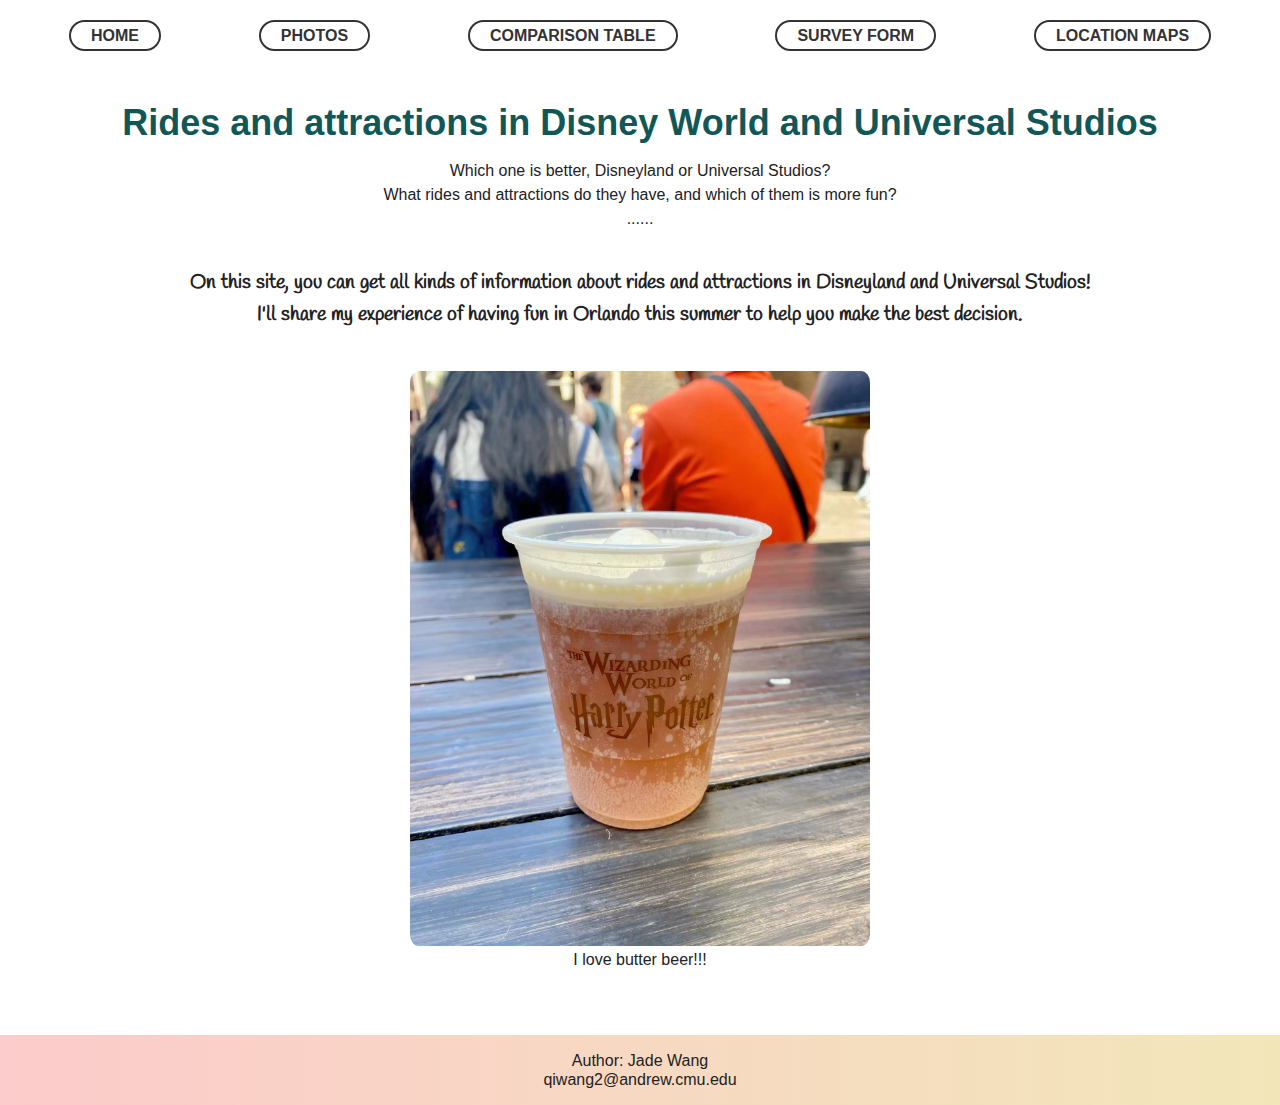
<file: index.html>
<!DOCTYPE html>
<html lang="en">
  <head>
    <!-- meta tages for name, content, description, author, and keywords -->
    <meta charset="UTF-8" />
    <meta
      name="description"
      content="A website that shows Jade Wang's favorite rides and attractions in theme parks"
    />
    <meta name="author" content="Jade Wang" />
    <meta
      name="keywords"
      content="Disneyland, Universal Studios, theme park, rides, attractions"
    />

    <!-- a new font from google font -->
    <link rel="preconnect" href="https://fonts.googleapis.com" />
    <link rel="preconnect" href="https://fonts.gstatic.com" crossorigin />
    <link
      href="https://fonts.googleapis.com/css2?family=Handlee&display=swap"
      rel="stylesheet"
    />

    <!-- link to css file -->
    <link rel="stylesheet" href="style.css" />

    <title>Exploration of rides and attractions</title>
  </head>

  <body>
    <!-- For this assignment, I chose to focus on my trips to Walt Disney World Resort and Universal Studios Florida. The theme will be comparing the rides and attractions in these two theme parks, with pictures.” -->

    <!-- This is a navigation bar -->
    <main>
      <nav class="nav">
        <ul class="nav-list">
          <li>
            <a class="nav-link" href="index.html">HOME</a>
          </li>
          <li>
            <a class="nav-link" href="page1.html">PHOTOS</a>
          </li>
          <li>
            <a class="nav-link" href="page2.html">COMPARISON TABLE</a>
          </li>
          <li>
            <a class="nav-link" href="page3.html">SURVEY FORM</a>
          </li>
          <li>
            <a class="nav-link" href="page4.html">LOCATION MAPS</a>
          </li>
        </ul>
      </nav>

      <!-- This is the introduction part -->
      <div class="text-box">
        <h1>Rides and attractions in Disney World and Universal Studios</h1>
        <p>Which one is better, Disneyland or Universal Studios?</p>
        <p>
          What rides and attractions do they have, and which of them is more
          fun?
        </p>
        <p>......</p>
        <p class="important-text">
          On this site, you can get all kinds of information about rides and
          attractions in Disneyland and Universal Studios!<br />
          I'll share my experience of having fun in Orlando this summer to help
          you make the best decision.
        </p>
      </div>

      <!-- This is a photo of myself -->
      <figure id="self-img-box">
        <img
          id="self-img"
          src="images/butter beer.jpg"
          alt="butter beer I bougut at Universal Studios"
          title="butter beer I bougut at Universal Studios"
        />
        <p>
          <figcaption>I love butter beer!!!</figcaption>
        </p>
      </figure>
    </main>

    <!-- This is the footer -->
    <div class="footer">
      <p>
        Author: Jade Wang<br />
        <a href="mailto:qiwang2@andrew.cmu.edu" class="email"
          >qiwang2@andrew.cmu.edu</a
        >
      </p>
    </div>
  </body>
</html>
</file>
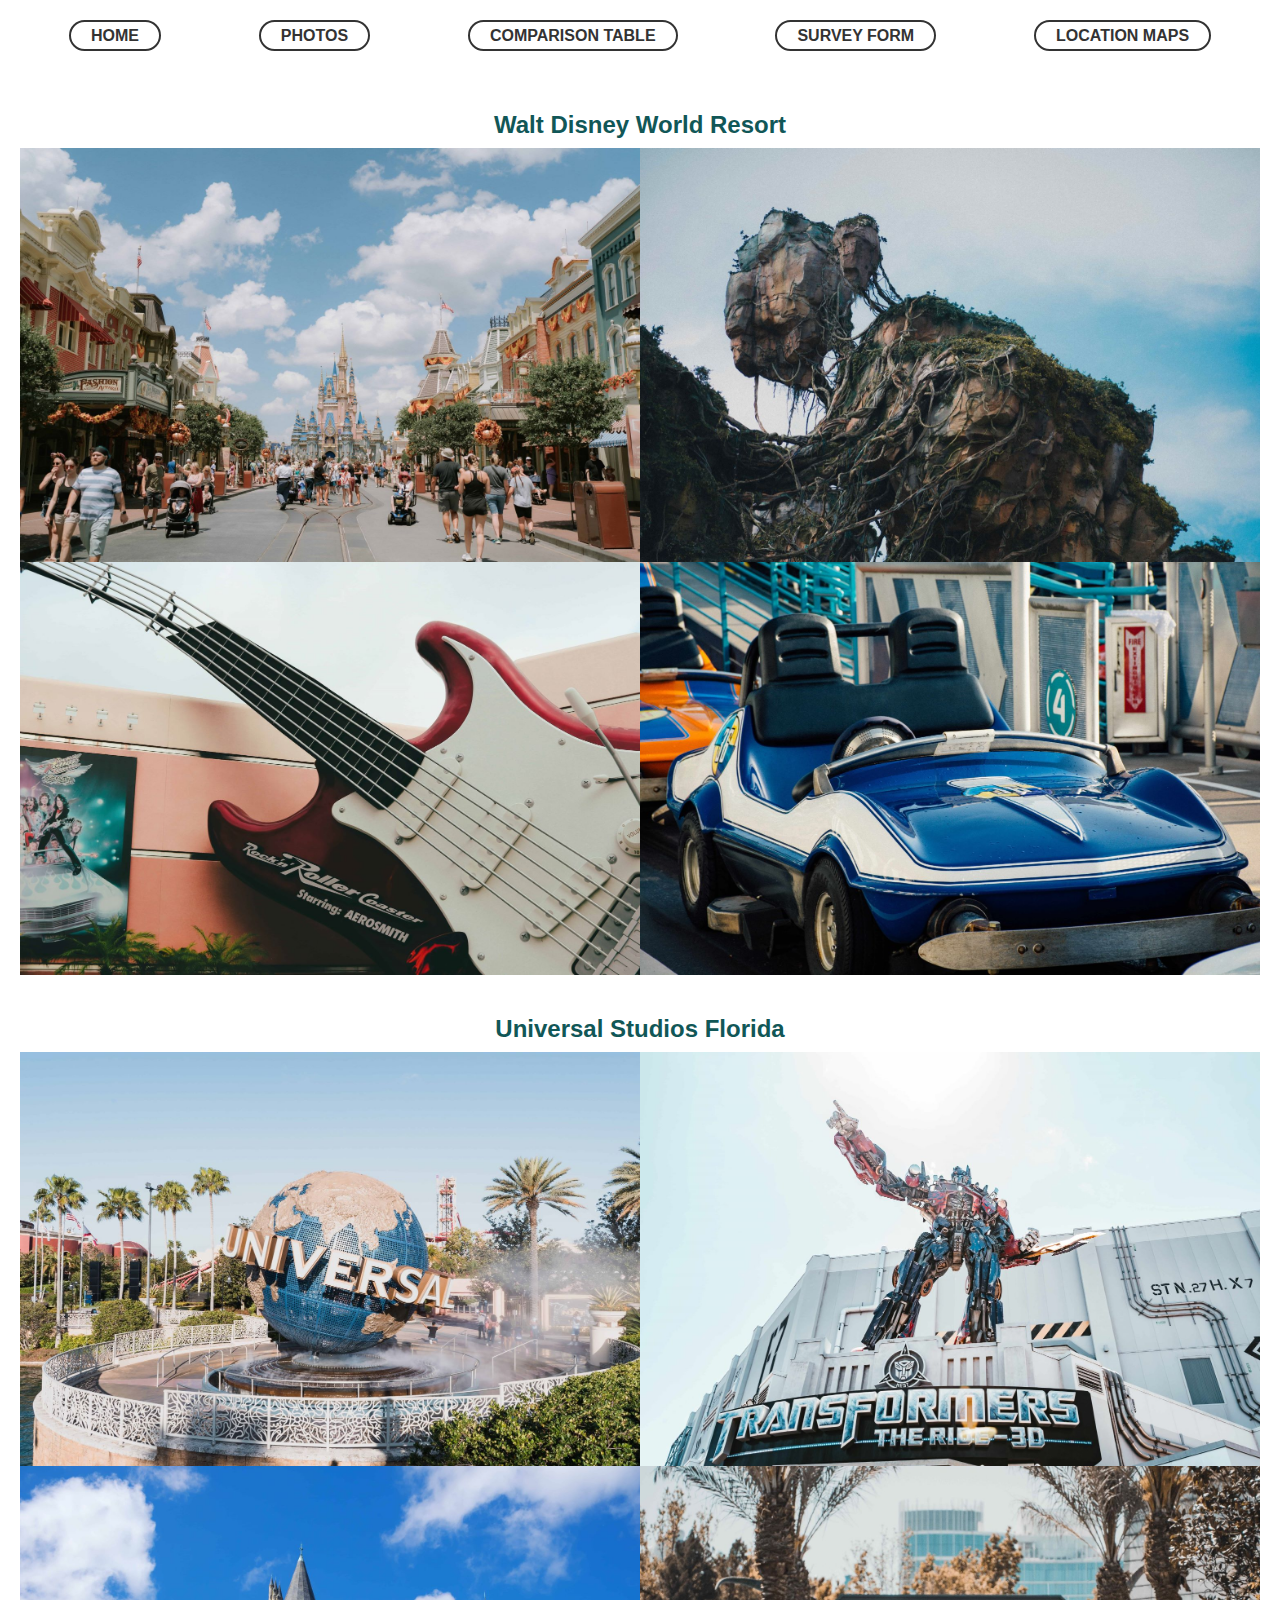
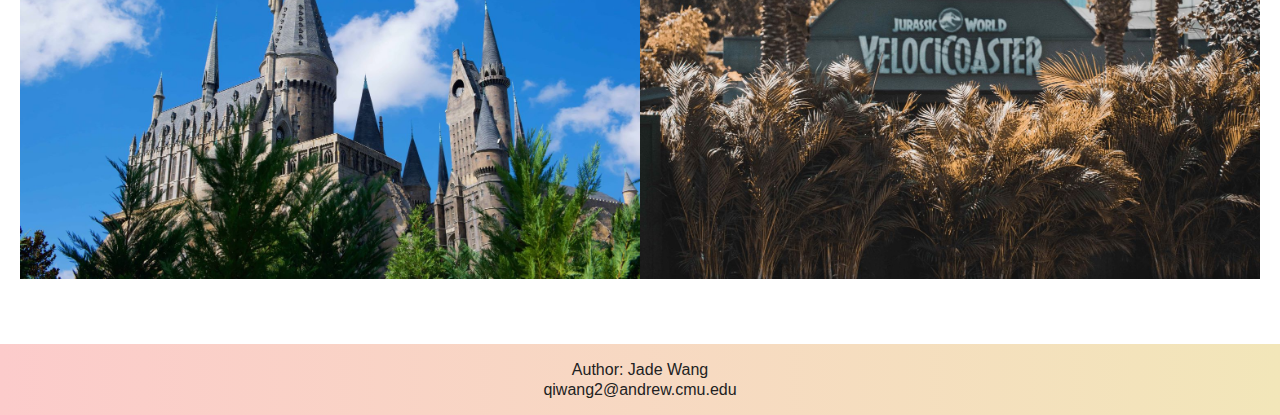
<file: page1.html>
<!DOCTYPE html>
<html lang="en">
  <head>
    <!-- meta tages for name, content, description, author, and keywords -->
    <meta charset="UTF-8" />
    <meta
      name="description"
      content="photos of Disneyland and Universal Studios"
    />
    <meta name="author" content="Jade Wang" />
    <meta
      name="keywords"
      content="Disneyland, Universal Studios, theme park, rides, attractions, photos"
    />

    <!-- link to css file -->
    <link rel="stylesheet" href="style.css" />

    <title>Photos</title>
  </head>

  <body>
    <main>
      <!-- This is a navigation bar -->
      <nav class="nav">
        <ul class="nav-list">
          <li>
            <a class="nav-link" href="index.html">HOME</a>
          </li>
          <li>
            <a class="nav-link" href="page1.html">PHOTOS</a>
          </li>
          <li>
            <a class="nav-link" href="page2.html">COMPARISON TABLE</a>
          </li>
          <li>
            <a class="nav-link" href="page3.html">SURVEY FORM</a>
          </li>
          <li>
            <a class="nav-link" href="page4.html">LOCATION MAPS</a>
          </li>
        </ul>
      </nav>

      <!-- Images about disney -->
      <div class="disney">
        <h2>Walt Disney World Resort</h2>
        <div class="disney-img">
          <img src="images/disney.jpg" alt="disneyland" title="disneyland" />
          <img
            src="images/avatar.jpg"
            alt="Avatar themed area"
            title="Pandora - The World of Avatar"
          />
          <img
            src="images/Rock 'n' Roller Coaster.jpg"
            alt="Rock 'n' Roller Coaster"
            title="Rock 'n' Roller Coaster"
          />
          <img
            src="images/ride.jpg"
            alt="a ride in disneyland"
            title="a ride in disneyland"
          />
        </div>
      </div>

      <!-- images about universal studios -->
      <div class="universal">
        <h2>Universal Studios Florida</h2>
        <div class="universal-img">
          <img
            src="images/universal.jpg"
            alt="Universal Studios Orlando"
            title="Universal Studios Orlando"
          />
          <img
            src="images/transformers.jpg"
            alt="transformers"
            title="Transformers themed area"
          />
          <img
            src="images/hogwarts.jpg"
            alt="hogwarts"
            title="Harry Potter themed area"
          />
          <img
            src="images/jurassic world.jpg"
            alt="jurassic world"
            title="Jurassic World themed area"
          />
        </div>
      </div>
    </main>
    
    <!-- This is the footer -->
    <div class="footer">
      <p>
        Author: Jade Wang<br />
        <a href="mailto:qiwang2@andrew.cmu.edu" class="email"
          >qiwang2@andrew.cmu.edu</a
        >
      </p>
    </div>
  </body>
</html>
</file>
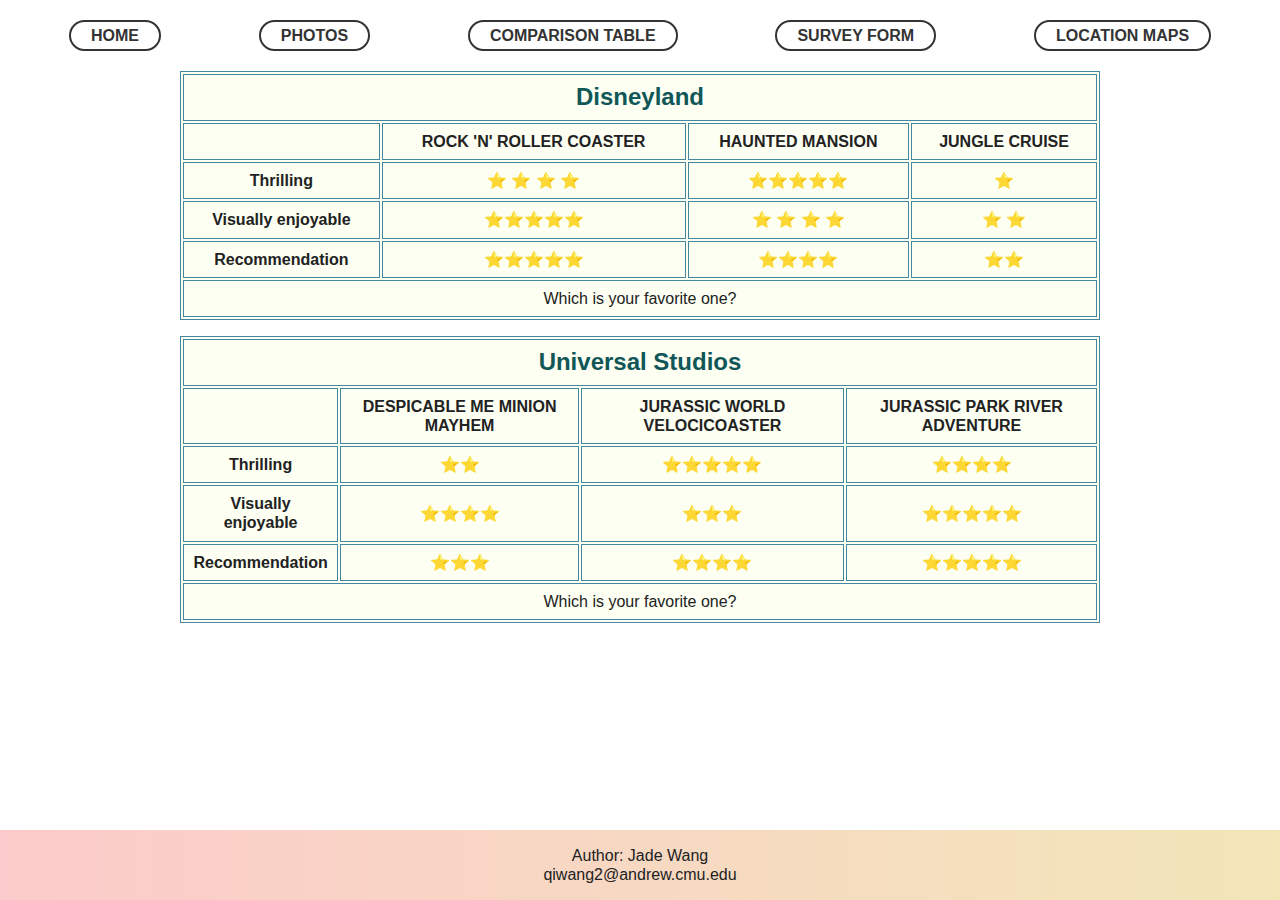
<file: page2.html>
<!DOCTYPE html>
<html lang="en">
  <head>
    <!-- meta tages for name, content, description, author, and keywords -->
    <meta charset="UTF-8" />
    <meta
      name="description"
      content="comparison table of rides in Disneyland and Universal Studios"
    />
    <meta name="author" content="Jade Wang" />
    <meta
      name="keywords"
      content="Disneyland, Universal Studios, theme park, rides, attractions, table, comparison"
    />

    <!-- link to css file -->
    <link rel="stylesheet" href="style.css" />

    <title>Comparison Table</title>
  </head>

  <body>
    <main>
      <!-- This is a navigation bar -->
      <nav class="nav">
        <ul class="nav-list">
          <li>
            <a class="nav-link" href="index.html">HOME</a>
          </li>
          <li>
            <a class="nav-link" href="page1.html">PHOTOS</a>
          </li>
          <li>
            <a class="nav-link" href="page2.html">COMPARISON TABLE</a>
          </li>
          <li>
            <a class="nav-link" href="page3.html">SURVEY FORM</a>
          </li>
          <li>
            <a class="nav-link" href="page4.html">LOCATION MAPS</a>
          </li>
        </ul>
      </nav>

      <div class="tables">
        <!-- Table for Disneyland -->
        <table id="table-disney">
          <thead>
            <tr>
              <th scope="col" colspan="4" id="table-disney-heading">
                Disneyland
              </th>
            </tr>
            <!-- rides in disney -->
            <tr class="rides">
              <th></th>
              <th scope="col">Rock 'n' Roller Coaster</th>
              <th scope="col">Haunted Mansion</th>
              <th scope="col">Jungle Cruise</th>
            </tr>
          </thead>
          <!-- ratings for rides in disney -->
          <tbody>
            <tr>
              <th scope="row">Thrilling</th>
              <td>&#x2B50; &#x2B50; &#x2B50; &#x2B50;</td>
              <td>&#x2B50;&#x2B50;&#x2B50;&#x2B50;&#x2B50;</td>
              <td>&#x2B50;</td>
            </tr>
            <tr>
              <th scope="row">Visually enjoyable</th>
              <td>&#x2B50;&#x2B50;&#x2B50;&#x2B50;&#x2B50;</td>
              <td>&#x2B50; &#x2B50; &#x2B50; &#x2B50;</td>
              <td>&#x2B50; &#x2B50;</td>
            </tr>
            <tr>
              <th scope="row">Recommendation</th>
              <td>&#x2B50;&#x2B50;&#x2B50;&#x2B50;&#x2B50;</td>
              <td>&#x2B50;&#x2B50;&#x2B50;&#x2B50;</td>
              <td>&#x2B50;&#x2B50;</td>
            </tr>
          </tbody>
          <tfoot>
            <tr>
              <td colspan="4">Which is your favorite one?</td>
            </tr>
          </tfoot>
        </table>

        <!-- Table for Universal Studios -->
        <table id="table-universal">
          <thead>
            <tr>
              <th scope="col" colspan="4" id="table-universal-heading">
                Universal Studios
              </th>
            </tr>
            <!-- rides in universal studios -->
            <tr class="rides">
              <th></th>
              <th scope="col">Despicable Me Minion Mayhem</th>
              <th scope="col">Jurassic World VelociCoaster</th>
              <th scope="col">Jurassic Park River Adventure</th>
            </tr>
          </thead>
          <!-- ratings for rides in universal studios -->
          <tbody>
            <tr>
              <th scope="row">Thrilling</th>
              <td>&#x2B50;&#x2B50;</td>
              <td>&#x2B50;&#x2B50;&#x2B50;&#x2B50;&#x2B50;</td>
              <td>&#x2B50;&#x2B50;&#x2B50;&#x2B50;</td>
            </tr>
            <tr>
              <th scope="row">Visually enjoyable</th>
              <td>&#x2B50;&#x2B50;&#x2B50;&#x2B50;</td>
              <td>&#x2B50;&#x2B50;&#x2B50;</td>
              <td>&#x2B50;&#x2B50;&#x2B50;&#x2B50;&#x2B50;</td>
            </tr>
            <tr>
              <th scope="row">Recommendation</th>
              <td>&#x2B50;&#x2B50;&#x2B50;</td>
              <td>&#x2B50;&#x2B50;&#x2B50;&#x2B50;</td>
              <td>&#x2B50;&#x2B50;&#x2B50;&#x2B50;&#x2B50;</td>
            </tr>
          </tbody>
          <tfoot>
            <tr>
              <td colspan="4">Which is your favorite one?</td>
            </tr>
          </tfoot>
        </table>
      </div>
    </main>

    <!-- This is the footer -->
    <div class="footer">
      <p>
        Author: Jade Wang<br />
        <a href="mailto:qiwang2@andrew.cmu.edu" class="email"
          >qiwang2@andrew.cmu.edu</a
        >
      </p>
    </div>
  </body>
</html>
</file>
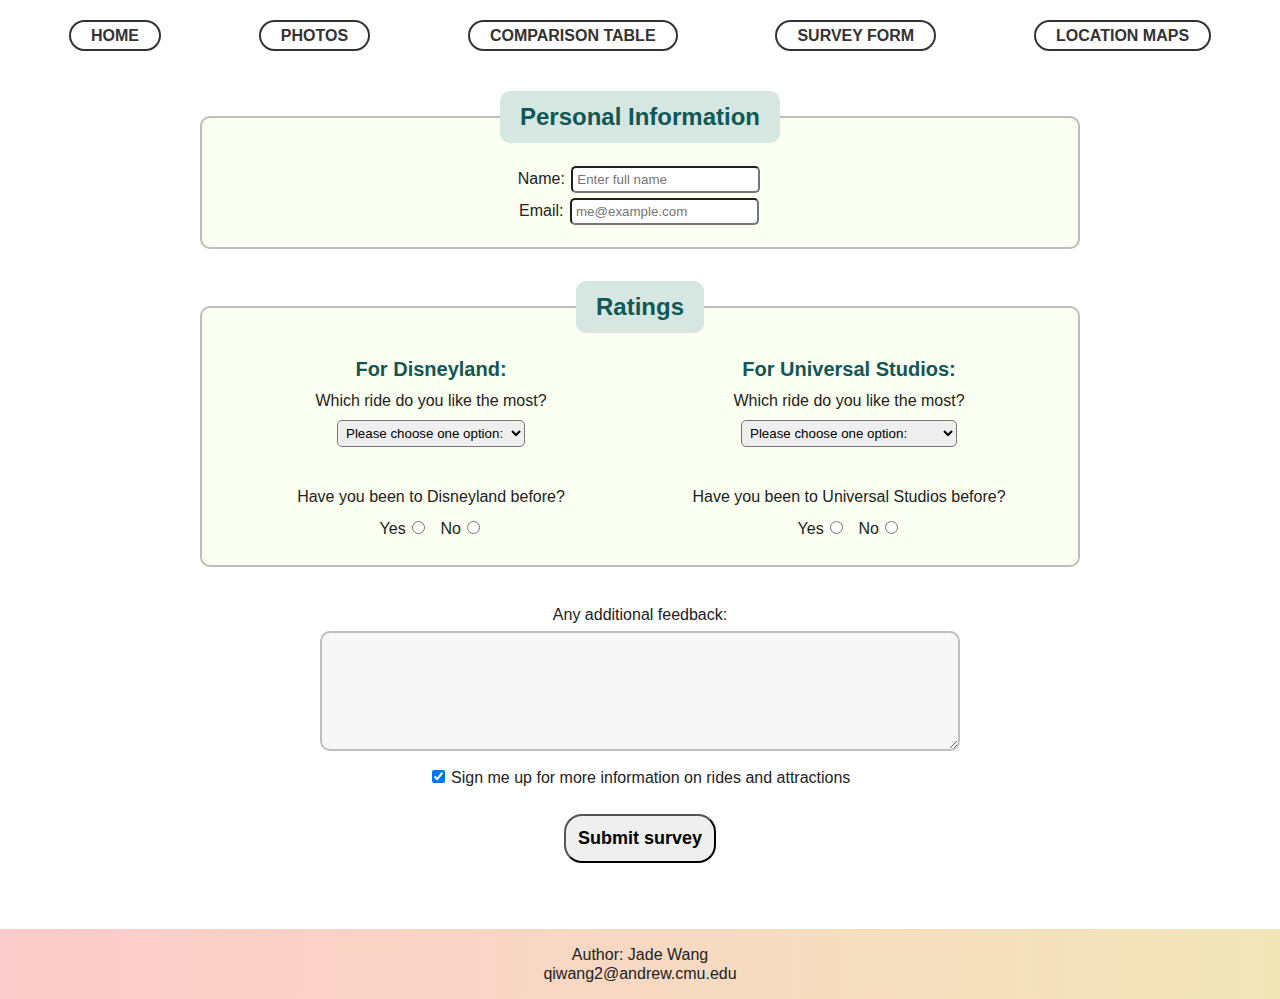
<file: page3.html>
<!DOCTYPE html>
<html lang="en">
  <head>
    <!-- meta tages for name, content, description, author, and keywords -->
    <meta charset="UTF-8" />
    <meta
      name="description"
      content="survey form of Disneyland and Universal Studios"
    />
    <meta name="author" content="Jade Wang" />
    <meta
      name="keywords"
      content="Disneyland, Universal Studios, theme park, rides, attractions, survey form"
    />

    <!-- link to css file -->
    <link rel="stylesheet" href="style.css" />

    <title>Survey Form</title>
  </head>

  <body>
    <main>
      <!-- This is a navigation bar -->
      <nav class="nav">
        <ul class="nav-list">
          <li>
            <a class="nav-link" href="index.html">HOME</a>
          </li>
          <li>
            <a class="nav-link" href="page1.html">PHOTOS</a>
          </li>
          <li>
            <a class="nav-link" href="page2.html">COMPARISON TABLE</a>
          </li>
          <li>
            <a class="nav-link" href="page3.html">SURVEY FORM</a>
          </li>
          <li>
            <a class="nav-link" href="page4.html">LOCATION MAPS</a>
          </li>
        </ul>
      </nav>

      <!-- This is a form -->
      <form action="#" method="get">
        <!-- asking personal info -->
        <fieldset>
          <legend>Personal Information</legend>
          <label> Name: </label>
          <input type="text" name="name" placeholder="Enter full name" />
          <br />
          <label> Email: </label>
          <input type="email" name="email" placeholder="me@example.com" />
          <br />
        </fieldset>
        <br />
        <!-- asking ratings -->
        <fieldset>
          <legend>Ratings</legend>
          <div class="ratings">
            <!-- asking ratings for disney -->
            <div>
              <p class="rating-title">For Disneyland:</p>
              <label for="rating-disney">
                Which ride do you like the most?
              </label>
              <select name="rating-disney" id="rating-disney">
                <option value="">Please choose one option:</option>
                <option value="rock-n-roller">Rock 'n' Roller Coaster</option>
                <option value="haunted-mansion">Haunted Mansion</option>
                <option value="jungle-cruise">Jungle Cruise</option>
              </select>
              <br /><br />
              <!-- asking past experience for disney -->
              <label>Have you been to Disneyland before?</label>
              <br />
              <label>Yes</label>
              <input type="radio" name="past-experience-disney" value="yes" />
              &nbsp;
              <label>No</label>
              <input type="radio" name="past-experience-disney" value="no" />
            </div>

            <!-- asking ratings for unviersal studios -->
            <div>
              <p class="rating-title">For Universal Studios:</p>
              <label for="rating-universal">
                Which ride do you like the most?
              </label>
              <select name="rating-universal" id="rating-universal">
                <option value="">Please choose one option:</option>
                <option value="despicable-me">
                  Despicable Me Minion Mayhem
                </option>
                <option value="velocicoaster">
                  Jurassic World VelociCoaster
                </option>
                <option value="river-adventures">
                  Jurassic Park River Adventure
                </option>
              </select>
              <br /><br />
              <!-- asking past experience for universal studios -->
              <label>Have you been to Universal Studios before?</label>
              <br />
              <label>Yes</label>
              <input
                type="radio"
                name="past-experience-universal"
                value="yes"
              />
              &nbsp;
              <label>No</label>
              <input type="radio" name="past-experience-universal" value="no" />
            </div>
          </div>
        </fieldset>
        <br />
        <!-- asking for additional feedback -->
        <div>
          <label for="comments"> Any additional feedback: </label>
          <br />
          <textarea id="comments"> </textarea>
        </div>
        <!-- asking for subscription -->
        <label>
          <input type="checkbox" name="subscribe" checked="checked" />
          Sign me up for more information on rides and attractions
        </label>
        <br />
        <!-- submit survey button -->
        <input type="submit" value="Submit survey" id="submit" />
      </form>
    </main>

    <!-- This is the footer -->
    <div class="footer">
      <p>
        Author: Jade Wang<br />
        <a href="mailto:qiwang2@andrew.cmu.edu" class="email"
          >qiwang2@andrew.cmu.edu</a
        >
      </p>
    </div>
  </body>
</html>
</file>
<file: style.css>
/* I sort the selectors based on "General", "home", "page 1", "page 2", etc. Specifically, the selectors are ordered based on the element's appearance on the page. */

/* General */

* {
  padding: 0;
  margin: 0;
  box-sizing: border-box;
}

body {
  color: #222;
  font-family: sans-serif;
  line-height: 1.2;
  font-weight: 400;
  text-align: center;
  position: relative;
  min-height: 100vh;
  padding-bottom: 16px;
}

main {
  margin: 0 auto;
}

.nav-list {
  list-style: none;
  display: flex;
  align-items: center;
  justify-content: space-around;
  width: 100%;
  padding: 20px;
}

.nav-link:link,
.nav-link:visited {
  display: inline-block;
  text-decoration: none;
  color: #333;
  padding: 4px 20px;
  border-radius: 20px;
  border: 2px solid #333;
  background-color: #fff;
  font-weight: 600;
  transition: all 0.3s;
}

.nav-link:hover,
.nav-link:active {
  background-color: #bef8fa;
  border: 2px solid #bef3fa;
}

.footer {
  position: absolute;
  bottom: 0;
  width: 100%;
  padding: 16px;
  display: flex;
  align-items: center;
  justify-content: center;
  background-image: linear-gradient(
    to right,
    rgb(252, 203, 203),
    rgb(242, 230, 185)
  );
}

.email {
  text-decoration: none;
  color: #222;
}

/* For index.html (HOME) */

.text-box {
  line-height: 24px;
  margin: 40px;
}

.text-box h1 {
  color: rgb(17, 87, 87);
  margin-bottom: 24px;
  font-size: 36px;
}

.important-text {
  font-family: "Handlee";
  font-size: 20px;
  margin: 36px;
  font-weight: 600;
  line-height: 32px;
}

#self-img-box {
  margin-bottom: 120px;
}

#self-img {
  width: 36%;
  border-radius: 2%;
}

/* For page1.html (PHOTOS) */

.disney,
.universal {
  margin: 0 20px;
}

.universal {
  padding-bottom: 120px;
}

.disney h2,
.universal h2 {
  margin: 40px 20px 8px 20px;
  color: rgb(17, 87, 87);
  font-size: 24px;
}

.disney-img {
  display: grid;
  grid-template-columns: 1fr 1fr;
}

.disney-img img {
  width: 100%;
}

.universal-img {
  display: grid;
  grid-template-columns: 1fr 1fr;
}

.universal-img img {
  width: 100%;
}

/* For page2.html (COMPARISON TABLE) */

.tables {
  margin: 0 auto;
  width: 920px;
  display: flex;
  flex-direction: column;
  gap: 16px;
  margin-bottom: 80px;
}

#table-disney,
#table-universal {
  background-color: #fcfff2;
}

#table-disney-heading,
#table-universal-heading {
  color: rgb(17, 87, 87);
  font-size: 24px;
}

table,
th,
td {
  border: 1px solid rgb(68, 135, 160);
}

th,
td {
  padding: 8px;
}

thead .rides{
  text-transform: uppercase;
}

/* For page3.html (SURVEY FORM) */

form {
  line-height: 32px;
  margin-top: 20px;
}

fieldset {
  width: 880px;
  border: 2px solid #bebebe;
  border-radius: 10px;
  padding: 20px;
  background-color: #fbfff1;
  margin: 0 auto;
}

legend {
  font-size: 24px;
  color: rgb(17, 87, 87);
  font-weight: 600;
  background-color: rgb(213, 231, 224);
  padding: 10px 20px;
  border-radius: 10px;
}

input,
select {
  border-radius: 5px;
  padding: 4px;
  margin: 2px;
}

.ratings {
  display: grid;
  grid-template-columns: 1fr 1fr;
}

.rating-title {
  font-size: 20px;
  color: rgb(17, 87, 87);
  font-weight: 600;
}

textarea {
  width: 50%;
  height: 120px;
  padding: 12px 20px;
  border-radius: 10px;
  border: 2px solid #bebebe;
  background-color: rgb(247, 247, 247);
}

input#submit {
  padding: 12px;
  border-radius: 18px;
  transition: all 0.3s;
  font-weight: 600;
  font-size: 18px;
  margin: 20px 0 120px 0;
}

input#submit:hover {
  background-color: rgb(213, 231, 224);
}

/* For page4.html (LOCATION MAPS) */

.maps {
  display: grid;
  grid-template-columns: 1fr 1fr;
}

.disney-info h2,
.universal-info h2 {
  margin: 40px 20px 8px 20px;
  color: rgb(17, 87, 87);
  font-size: 24px;
}

.disney-info,.universal-info{
  line-height: 32px;
}

iframe{
  margin: 20px 0 120px 0;
}
</file>
